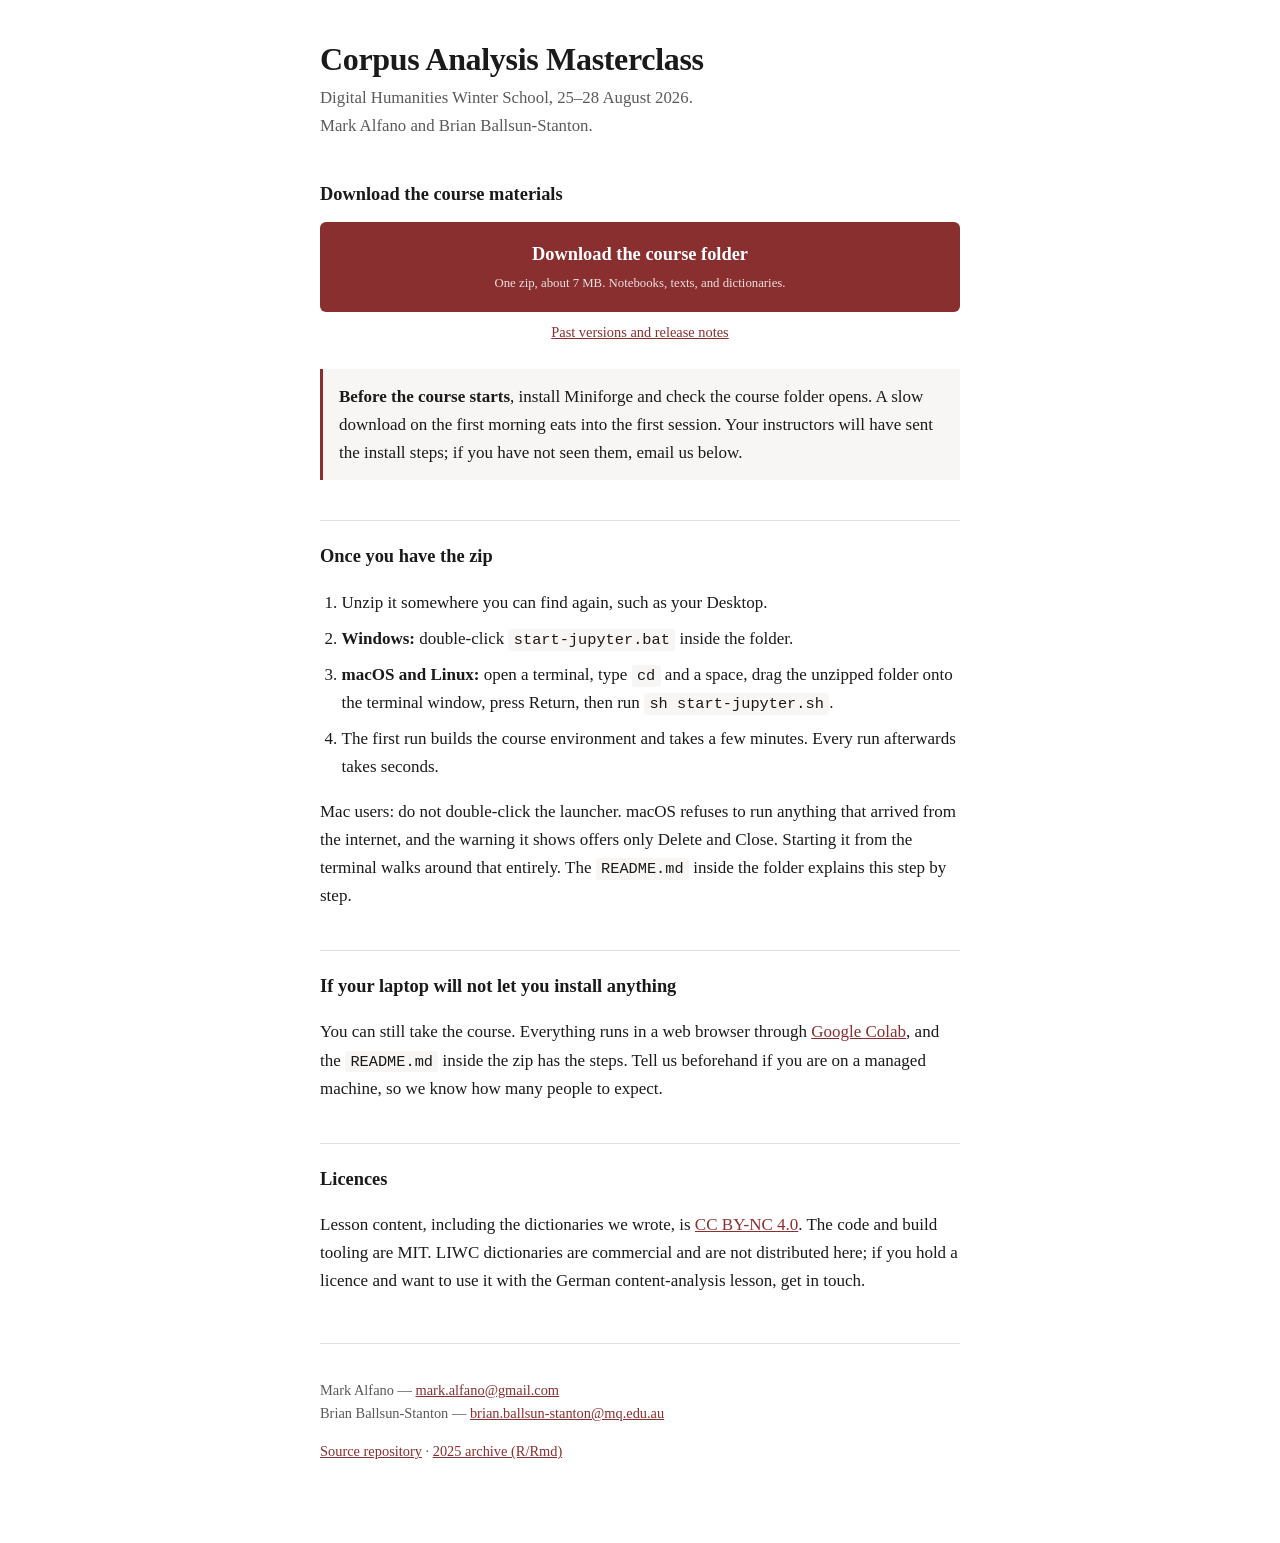
<file: site/index.html>
<!doctype html>
<html lang="en-AU">
<head>
<meta charset="utf-8">
<meta name="viewport" content="width=device-width, initial-scale=1">
<title>Corpus Analysis Masterclass — DH Winter School 2026</title>
<meta name="description" content="Course materials for the corpus analysis stream of the Digital Humanities Winter School, 25–28 August 2026.">
<style>
  :root {
    color-scheme: light dark;
    --bg: #ffffff;
    --fg: #1a1a1a;
    --muted: #5a5a5a;
    --rule: #e0e0e0;
    --accent: #8a2f2f;
    --card: #f7f6f4;
  }
  @media (prefers-color-scheme: dark) {
    :root {
      --bg: #16181c;
      --fg: #e8e6e3;
      --muted: #a5a29d;
      --rule: #2e3238;
      --accent: #e08585;
      --card: #1e2126;
    }
  }
  * { box-sizing: border-box; }
  body {
    margin: 0;
    padding: 2.5rem 1.25rem 4rem;
    background: var(--bg);
    color: var(--fg);
    font: 17px/1.65 Georgia, "Iowan Old Style", "Times New Roman", serif;
  }
  main { max-width: 40rem; margin: 0 auto; }
  h1 {
    font-size: 2rem;
    line-height: 1.2;
    margin: 0 0 .35rem;
    letter-spacing: -.01em;
  }
  .standfirst { color: var(--muted); margin: 0 0 2.5rem; font-size: 1.05rem; }
  h2 {
    font-size: 1.15rem;
    margin: 2.5rem 0 .75rem;
    padding-top: 1.25rem;
    border-top: 1px solid var(--rule);
  }
  h2:first-of-type { border-top: none; padding-top: 0; }
  a { color: var(--accent); }
  code {
    font: .9em/1.4 ui-monospace, "SF Mono", Menlo, Consolas, monospace;
    background: var(--card);
    padding: .12em .35em;
    border-radius: 3px;
  }
  .download {
    display: block;
    margin: 0 0 .6rem;
    padding: 1.1rem 1.25rem;
    background: var(--accent);
    color: #fff;
    text-decoration: none;
    border-radius: 6px;
    text-align: center;
    font-size: 1.15rem;
    font-weight: bold;
  }
  .download:hover, .download:focus { filter: brightness(1.12); }
  .download small { display: block; font-weight: normal; font-size: .8rem; opacity: .85; margin-top: .2rem; }
  .note {
    background: var(--card);
    border-left: 3px solid var(--accent);
    padding: .85rem 1rem;
    margin: 1.25rem 0;
  }
  .note p { margin: 0; }
  ol, ul { padding-left: 1.35rem; }
  li { margin-bottom: .5rem; }
  footer {
    margin-top: 3rem;
    padding-top: 1.25rem;
    border-top: 1px solid var(--rule);
    color: var(--muted);
    font-size: .9rem;
  }
</style>
</head>
<body>
<main>

<h1>Corpus Analysis Masterclass</h1>
<p class="standfirst">Digital Humanities Winter School, 25–28 August 2026.<br>
Mark Alfano and Brian Ballsun-Stanton.</p>

<h2>Download the course materials</h2>

<a class="download" href="https://github.com/DH-Oz/CorpusAnalysis/releases/latest/download/corpus-analysis.zip">
  Download the course folder
  <small>One zip, about 7&nbsp;MB. Notebooks, texts, and dictionaries.</small>
</a>
<p style="text-align:center;margin:0 0 1.5rem;font-size:.9rem;">
  <a href="https://github.com/DH-Oz/CorpusAnalysis/releases/latest">Past versions and release notes</a>
</p>

<div class="note">
<p><strong>Before the course starts</strong>, install Miniforge and check the course
folder opens. A slow download on the first morning eats into the first session. Your
instructors will have sent the install steps; if you have not seen them, email us
below.</p>
</div>

<h2>Once you have the zip</h2>

<ol>
  <li>Unzip it somewhere you can find again, such as your Desktop.</li>
  <li><strong>Windows:</strong> double-click <code>start-jupyter.bat</code> inside the folder.</li>
  <li><strong>macOS and Linux:</strong> open a terminal, type <code>cd</code> and a space,
      drag the unzipped folder onto the terminal window, press Return, then run
      <code>sh start-jupyter.sh</code>.</li>
  <li>The first run builds the course environment and takes a few minutes. Every run
      afterwards takes seconds.</li>
</ol>

<p>Mac users: do not double-click the launcher. macOS refuses to run anything that
arrived from the internet, and the warning it shows offers only Delete and Close.
Starting it from the terminal walks around that entirely. The <code>README.md</code>
inside the folder explains this step by step.</p>

<h2>If your laptop will not let you install anything</h2>

<p>You can still take the course. Everything runs in a web browser through
<a href="https://colab.research.google.com">Google Colab</a>, and the
<code>README.md</code> inside the zip has the steps. Tell us beforehand if you are on
a managed machine, so we know how many people to expect.</p>

<h2>Licences</h2>

<p>Lesson content, including the dictionaries we wrote, is
<a href="https://creativecommons.org/licenses/by-nc/4.0/">CC BY-NC 4.0</a>. The code
and build tooling are MIT. LIWC dictionaries are commercial and are not distributed
here; if you hold a licence and want to use it with the German content-analysis
lesson, get in touch.</p>

<footer>
<p>Mark Alfano — <a href="mailto:mark.alfano@gmail.com">mark.alfano@gmail.com</a><br>
Brian Ballsun-Stanton — <a href="mailto:brian.ballsun-stanton@mq.edu.au">brian.ballsun-stanton@mq.edu.au</a></p>
<p><a href="https://github.com/DH-Oz/CorpusAnalysis">Source repository</a> ·
<a href="https://github.com/DH-Oz/2025-corpus-analysis">2025 archive (R/Rmd)</a></p>
</footer>

</main>
</body>
</html>
</file>
